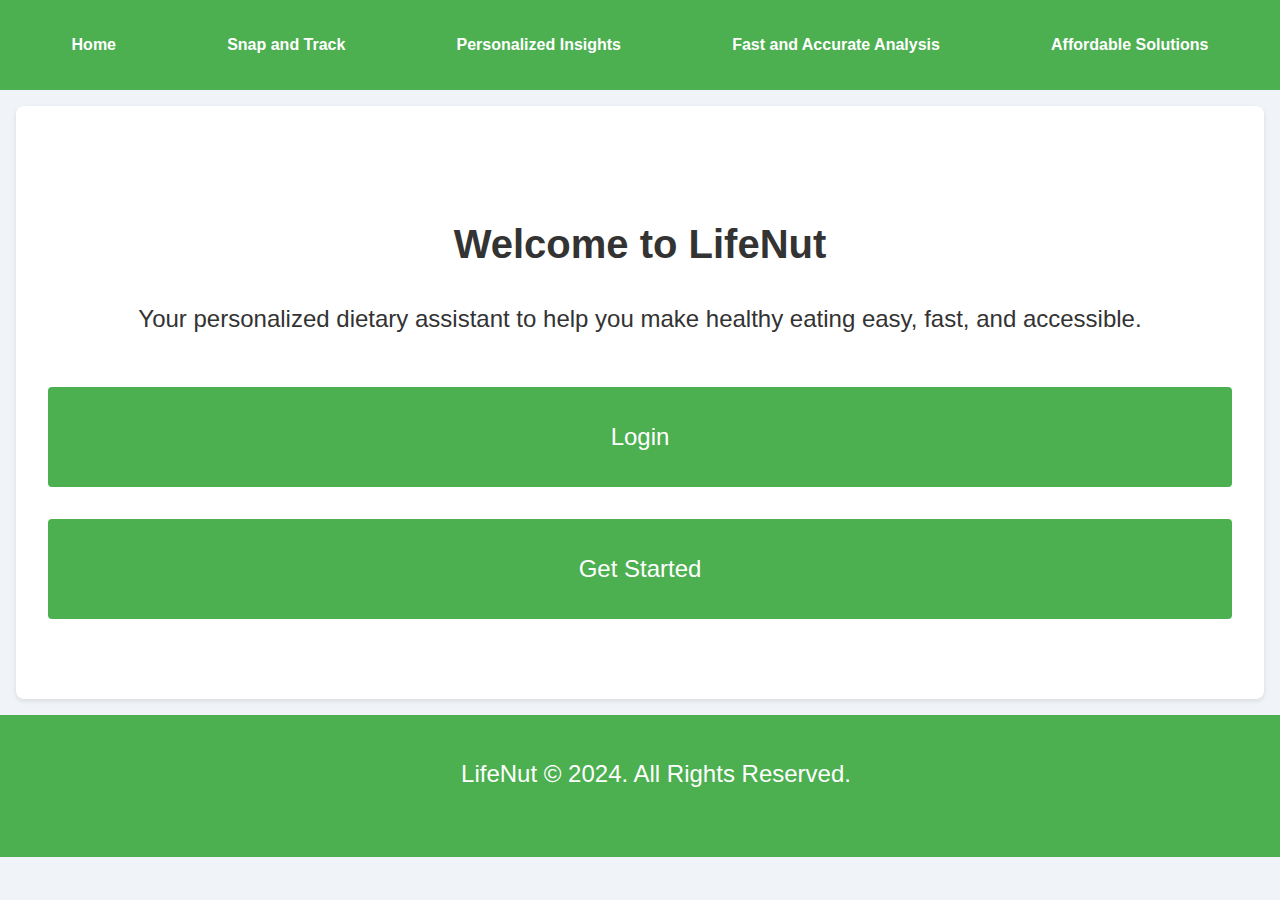
<file: index.html>
<!DOCTYPE html>
<html lang="en">
<head>
    <meta charset="UTF-8">
    <meta name="viewport" content="width=device-width, initial-scale=1.0">
    <title>LifeNut - Home</title>
    <link rel="stylesheet" href="styles.css">
</head>
<body>
    <!-- Navigation Bar -->
    <header>
        <nav>
            <ul>
                <li><a href="index.html">Home</a></li>
                <li><a href="snap_track.html">Snap and Track</a></li>
                <li><a href="personalized_insights.html">Personalized Insights</a></li>
                <li><a href="fast_analysis.html">Fast and Accurate Analysis</a></li>
                <li><a href="affordable_solutions.html">Affordable Solutions</a></li>
            </ul>
        </nav>
    </header>

    <!-- Home Section -->
    <section id="home">
        <h1>Welcome to LifeNut</h1>
        <p>Your personalized dietary assistant to help you make healthy eating easy, fast, and accessible.</p>
        <div class="button-container">
            <button id="login-button" class="home-button">Login</button>
            <button id="get-started-button" class="home-button" onclick="location.href='snap_track.html'">Get Started</button>
        </div>
    </section>

    <!-- Footer -->
    <footer>
        <p>LifeNut &copy; 2024. All Rights Reserved.</p>
    </footer>
</body>
</html>
</file>
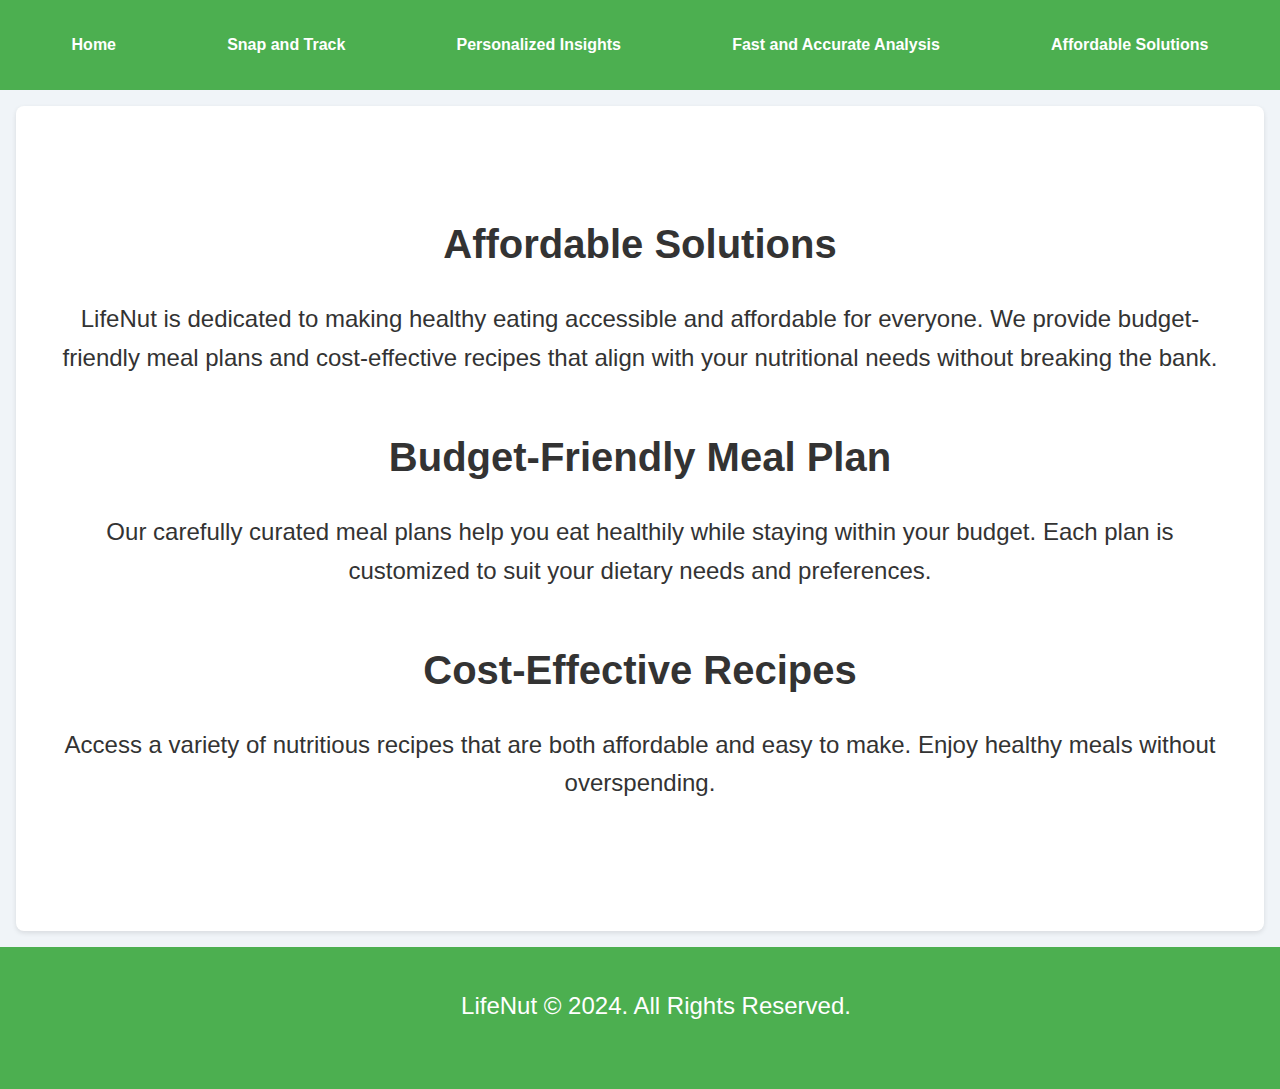
<file: affordable_solutions.html>
<!DOCTYPE html>
<html lang="en">
<head>
    <meta charset="UTF-8">
    <meta name="viewport" content="width=device-width, initial-scale=1.0">
    <title>Affordable Solutions - LifeNut</title>
    <link rel="stylesheet" href="styles.css">
</head>
<body>
    <!-- Navigation Bar -->
    <header>
        <nav>
            <ul>
                <li><a href="index.html">Home</a></li>
                <li><a href="snap_track.html">Snap and Track</a></li>
                <li><a href="personalized_insights.html">Personalized Insights</a></li>
                <li><a href="fast_analysis.html">Fast and Accurate Analysis</a></li>
                <li><a href="affordable_solutions.html">Affordable Solutions</a></li>
            </ul>
        </nav>
    </header>

    <!-- Affordable Solutions Section -->
    <section id="affordable-solutions">
        <h1>Affordable Solutions</h1>
        <p>LifeNut is dedicated to making healthy eating accessible and affordable for everyone. We provide budget-friendly meal plans and cost-effective recipes that align with your nutritional needs without breaking the bank.</p>
        <div class="affordable-options">
            <div class="meal-plan">
                <h3>Budget-Friendly Meal Plan</h3>
                <p>Our carefully curated meal plans help you eat healthily while staying within your budget. Each plan is customized to suit your dietary needs and preferences.</p>
            </div>
            <div class="recipes">
                <h3>Cost-Effective Recipes</h3>
                <p>Access a variety of nutritious recipes that are both affordable and easy to make. Enjoy healthy meals without overspending.</p>
            </div>
        </div>
    </section>

    <!-- Footer -->
    <footer>
        <p>LifeNut &copy; 2024. All Rights Reserved.</p>
    </footer>
</body>
</html>
</file>
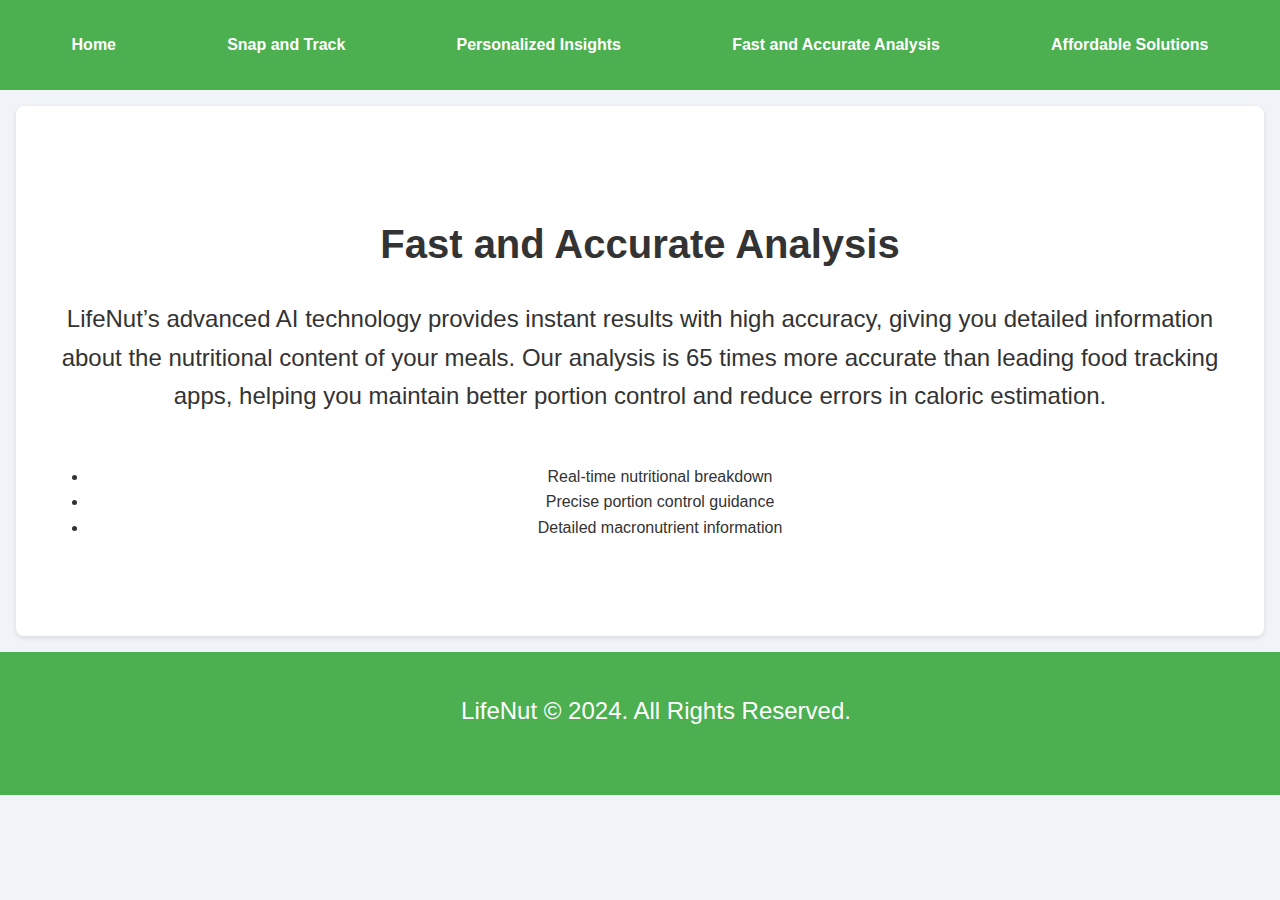
<file: fast_analysis.html>
<!DOCTYPE html>
<html lang="en">
<head>
    <meta charset="UTF-8">
    <meta name="viewport" content="width=device-width, initial-scale=1.0">
    <title>Fast and Accurate Analysis - LifeNut</title>
    <link rel="stylesheet" href="styles.css">
</head>
<body>
    <!-- Navigation Bar -->
    <header>
        <nav>
            <ul>
                <li><a href="index.html">Home</a></li>
                <li><a href="snap_track.html">Snap and Track</a></li>
                <li><a href="personalized_insights.html">Personalized Insights</a></li>
                <li><a href="fast_analysis.html">Fast and Accurate Analysis</a></li>
                <li><a href="affordable_solutions.html">Affordable Solutions</a></li>
            </ul>
        </nav>
    </header>

    <!-- Fast and Accurate Analysis Section -->
    <section id="fast-analysis">
        <h1>Fast and Accurate Analysis</h1>
        <p>LifeNut’s advanced AI technology provides instant results with high accuracy, giving you detailed information about the nutritional content of your meals. Our analysis is 65 times more accurate than leading food tracking apps, helping you maintain better portion control and reduce errors in caloric estimation.</p>
        <div class="analysis-features">
            <ul>
                <li>Real-time nutritional breakdown</li>
                <li>Precise portion control guidance</li>
                <li>Detailed macronutrient information</li>
            </ul>
        </div>
    </section>

    <!-- Footer -->
    <footer>
        <p>LifeNut &copy; 2024. All Rights Reserved.</p>
    </footer>
</body>
</html>
</file>
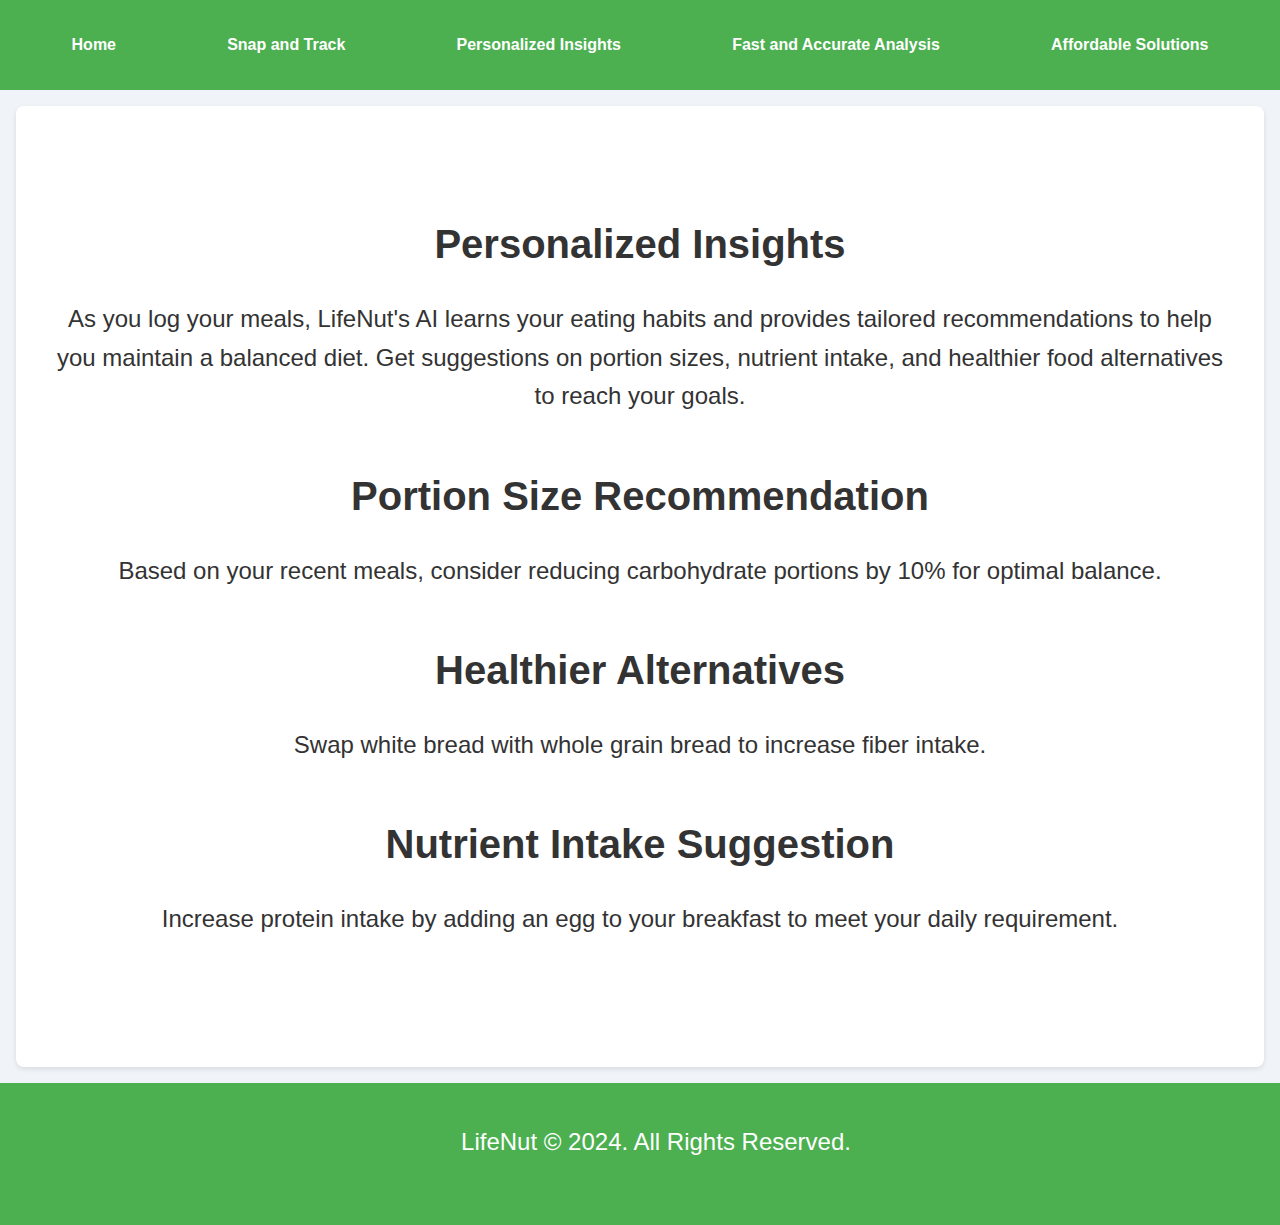
<file: personalized_insights.html>
<!DOCTYPE html>
<html lang="en">
<head>
    <meta charset="UTF-8">
    <meta name="viewport" content="width=device-width, initial-scale=1.0">
    <title>Personalized Insights - LifeNut</title>
    <link rel="stylesheet" href="styles.css">
</head>
<body>
    <!-- Navigation Bar -->
    <header>
        <nav>
            <ul>
                <li><a href="index.html">Home</a></li>
                <li><a href="snap_track.html">Snap and Track</a></li>
                <li><a href="personalized_insights.html">Personalized Insights</a></li>
                <li><a href="fast_analysis.html">Fast and Accurate Analysis</a></li>
                <li><a href="affordable_solutions.html">Affordable Solutions</a></li>
            </ul>
        </nav>
    </header>

    <!-- Personalized Insights Section -->
    <section id="personalized-insights">
        <h1>Personalized Insights</h1>
        <p>As you log your meals, LifeNut's AI learns your eating habits and provides tailored recommendations to help you maintain a balanced diet. Get suggestions on portion sizes, nutrient intake, and healthier food alternatives to reach your goals.</p>
        <div class="insights-list">
            <div class="insight">
                <h3>Portion Size Recommendation</h3>
                <p>Based on your recent meals, consider reducing carbohydrate portions by 10% for optimal balance.</p>
            </div>
            <div class="insight">
                <h3>Healthier Alternatives</h3>
                <p>Swap white bread with whole grain bread to increase fiber intake.</p>
            </div>
            <div class="insight">
                <h3>Nutrient Intake Suggestion</h3>
                <p>Increase protein intake by adding an egg to your breakfast to meet your daily requirement.</p>
            </div>
        </div>
    </section>

    <!-- Footer -->
    <footer>
        <p>LifeNut &copy; 2024. All Rights Reserved.</p>
    </footer>
</body>
</html>
</file>
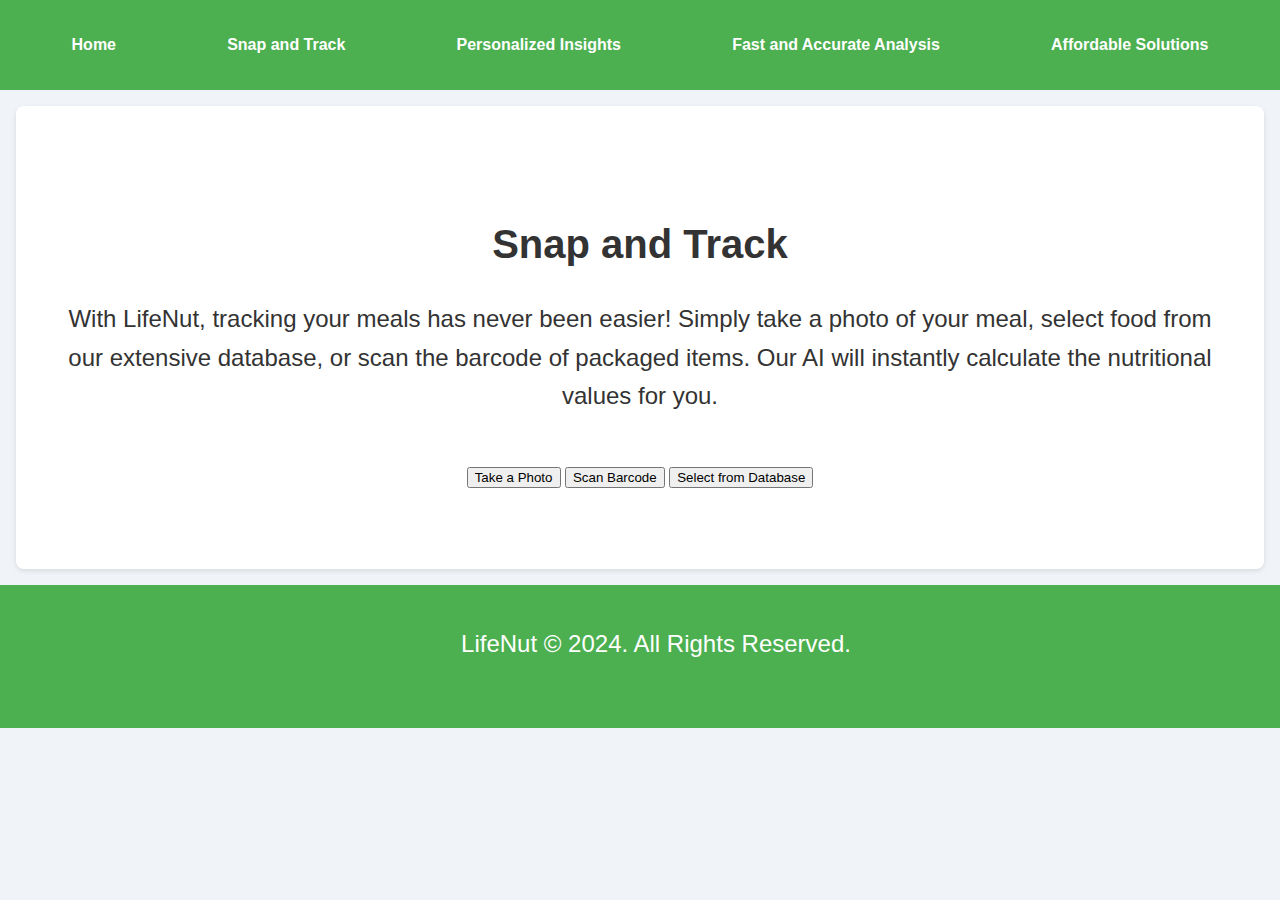
<file: snap_track.html>
<!DOCTYPE html>
<html lang="en">
<head>
    <meta charset="UTF-8">
    <meta name="viewport" content="width=device-width, initial-scale=1.0">
    <title>Snap and Track - LifeNut</title>
    <link rel="stylesheet" href="styles.css">
</head>
<body>
    <!-- Navigation Bar -->
    <header>
        <nav>
            <ul>
                <li><a href="index.html">Home</a></li>
                <li><a href="snap_track.html">Snap and Track</a></li>
                <li><a href="personalized_insights.html">Personalized Insights</a></li>
                <li><a href="fast_analysis.html">Fast and Accurate Analysis</a></li>
                <li><a href="affordable_solutions.html">Affordable Solutions</a></li>
            </ul>
        </nav>
    </header>

    <!-- Snap and Track Section -->
    <section id="snap-track">
        <h1>Snap and Track</h1>
        <p>With LifeNut, tracking your meals has never been easier! Simply take a photo of your meal, select food from our extensive database, or scan the barcode of packaged items. Our AI will instantly calculate the nutritional values for you.</p>
        <div class="snap-options">
            <button onclick="takePhoto()">Take a Photo</button>
            <button onclick="scanBarcode()">Scan Barcode</button>
            <button onclick="selectFromDatabase()">Select from Database</button>
        </div>
    </section>

    <!-- Footer -->
    <footer>
        <p>LifeNut &copy; 2024. All Rights Reserved.</p>
    </footer>

    <!-- JavaScript for interactivity -->
    <script>
        function takePhoto() {
            alert("Photo feature coming soon!");
        }

        function scanBarcode() {
            alert("Barcode scanning feature coming soon!");
        }

        function selectFromDatabase() {
            alert("Database selection feature coming soon!");
        }
    </script>
</body>
</html>
</file>
<file: styles.css>
/* General Styles */
body {
    font-family: Arial, sans-serif;
    background-color: #f0f4f8;
    margin: 0;
    padding: 0;
    line-height: 1.6;
    color: #333;
    max-width: 100%;
    text-align: center;
}

header {
    background-color: #4caf50;
    padding: 1em;
    text-align: center;
    color: white;
}

nav ul {
    list-style: none;
    padding: 0;
    display: flex;
    justify-content: space-around;
    flex-wrap: wrap;
}

nav ul li {
    margin: 0;
}

nav ul li a {
    color: white;
    text-decoration: none;
    font-weight: bold;
    padding: 0.5em;
    transition: background-color 0.3s;
}

nav ul li a:hover {
    background-color: #3e8e41;
    border-radius: 4px;
}

/* Section Styles */
section {
    padding: 5em 2em;
    margin: 1em;
    background-color: #ffffff;
    border-radius: 8px;
    box-shadow: 0 2px 5px rgba(0, 0, 0, 0.1);
}

h1, h2, h3 {
    color: #333;
    font-size: 2.5em;
    margin-bottom: 0.5em;
}

p {
    font-size: 1.5em;
    margin-bottom: 2em;
}

/* Home Section Buttons */
.button-container {
    display: flex;
    justify-content: center;
    flex-direction: column;
    gap: 2em;
}

.home-button {
    background-color: #4caf50;
    color: white;
    border: none;
    padding: 1.5em 3em;
    border-radius: 4px;
    cursor: pointer;
    font-size: 1.5em;
    transition: background-color 0.3s, transform 0.3s;
}

.home-button:hover {
    background-color: #45a049;
    transform: scale(1.05);
}

/* Footer Styles */
footer {
    text-align: center;
    padding: 1em;
    background-color: #4caf50;
    color: white;
    position: relative;
    width: 100%;
    bottom: 0;
}

/* Mobile Styles */
@media (max-width: 600px) {
    header {
        padding: 1em;
    }

    nav ul {
        flex-direction: column;
        gap: 0.5em;
    }

    section {
        padding: 2em;
        margin: 0.5em;
    }

    h1, h2, h3 {
        font-size: 1.8em;
    }

    p {
        font-size: 1.2em;
    }

    .button-container {
        flex-direction: column;
        gap: 1em;
    }

    .home-button {
        width: 90%;
        font-size: 1.2em;
        padding: 1em;
    }
}
</file>
